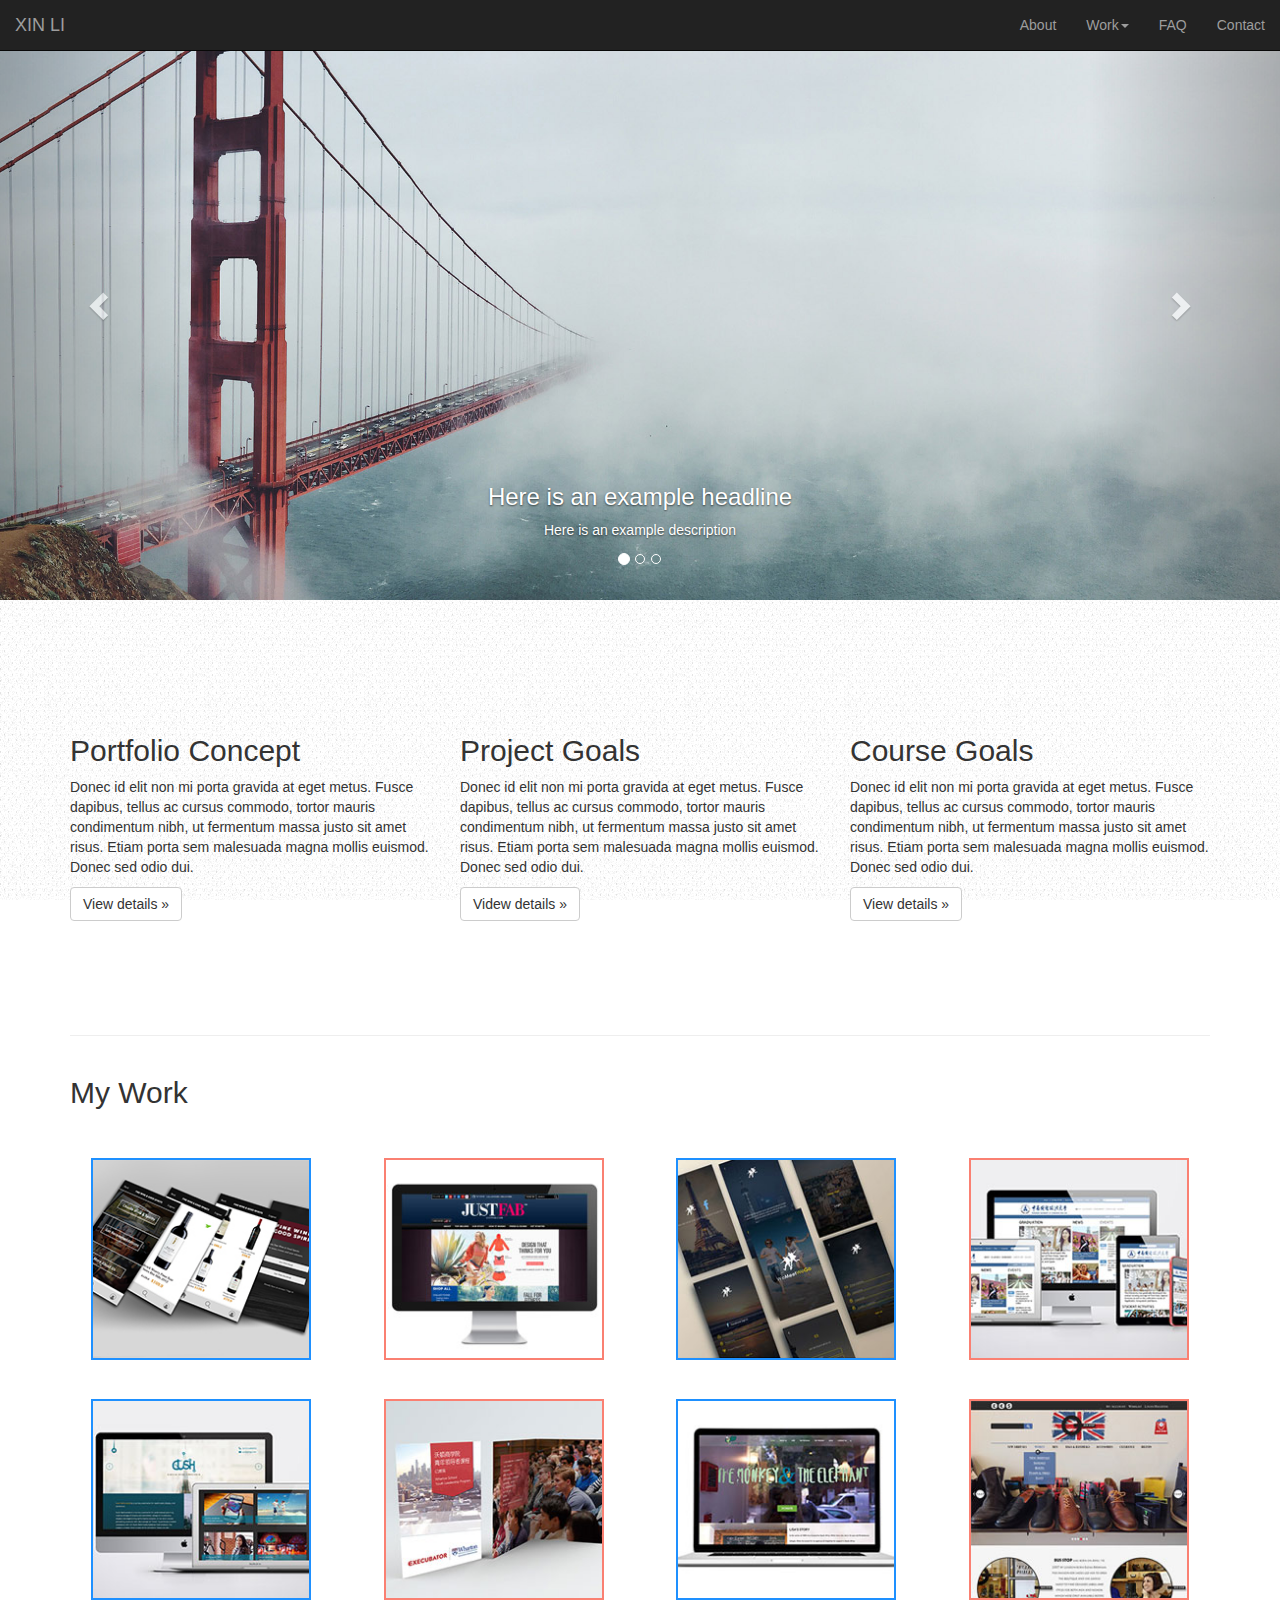
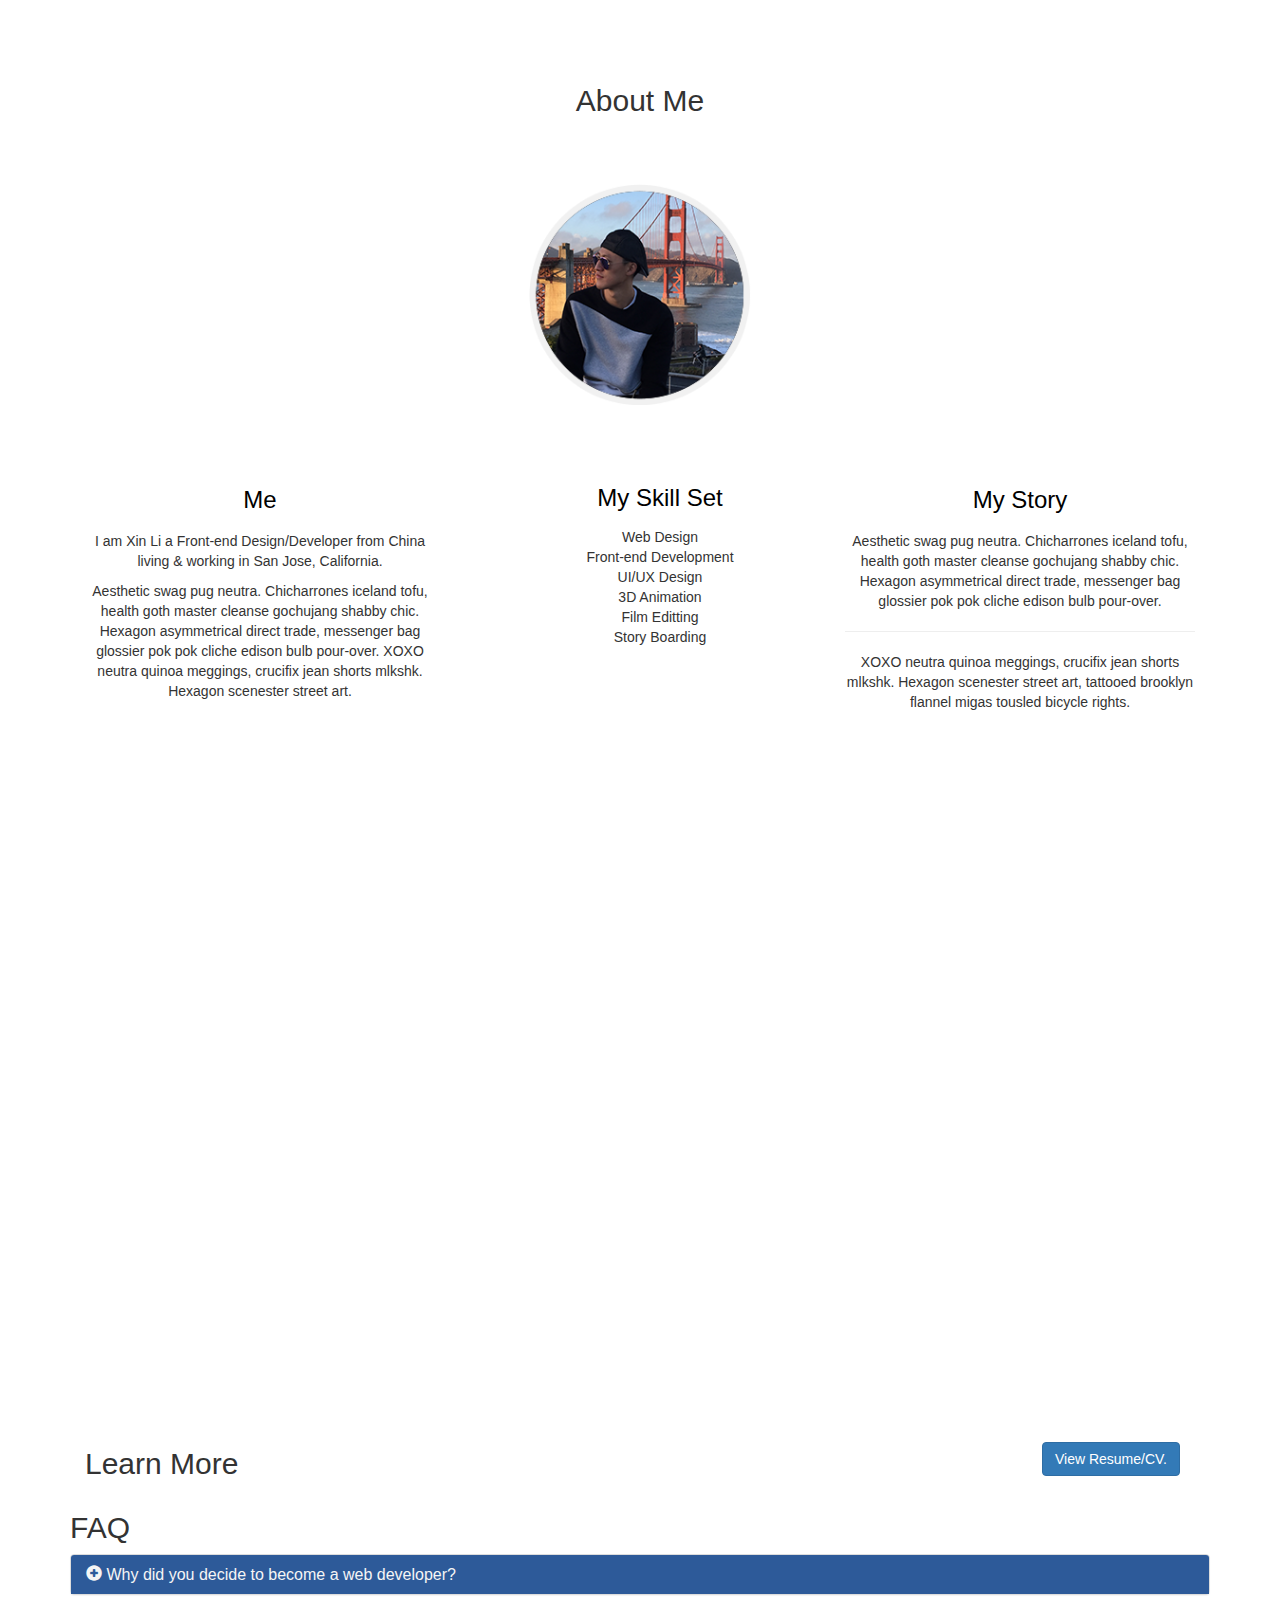
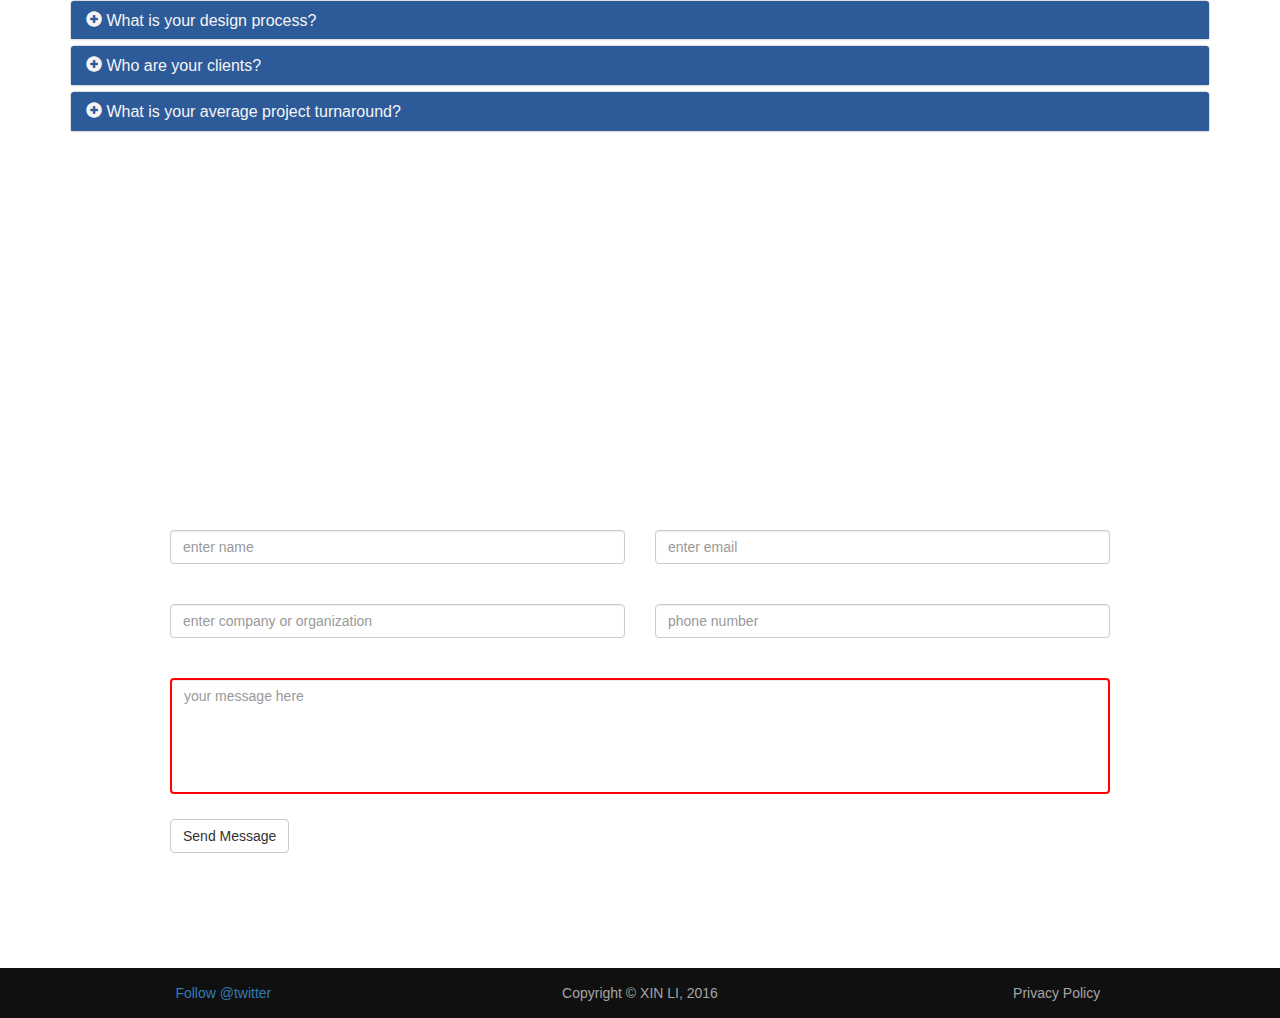
<file: index.html>
<!DOCTYPE html>
<html lang="en">
  <head>
    <meta charset="utf-8">
    <meta http-equiv="X-UA-Compatible" content="IE=edge">
    <meta name="viewport" content="width=device-width, initial-scale=1, maximum-scale=1, user-scalable=no">
    <!-- The above 3 meta tags *must* come first in the head; any other head content must come *after* these tags -->

    <title>XIN LI</title>

    <!-- Bootstrap core CSS -->
    <link rel="stylesheet" href="https://maxcdn.bootstrapcdn.com/bootstrap/3.3.5/css/bootstrap.min.css">
    <!-- Custom styles for this template go here -->
    <link rel="stylesheet" href="css/styles.css">

    <!-- HTML5 shim and Respond.js for IE8 support of HTML5 elements and media queries -->
    <!--[if lt IE 9]>
      <script src="https://oss.maxcdn.com/html5shiv/3.7.2/html5shiv.min.js"></script>
      <script src="https://oss.maxcdn.com/respond/1.4.2/respond.min.js"></script>
    <![endif]-->

  </head>

  <body data-stellar-background-ratio="1" data-spy="scroll" data-target=".navbar">
    <nav class="navbar navbar-inverse navbar-fixed-top" role="navigation">
      <div class="container-fluid">
        <div class="navbar-header">
          <button type="button" class="navbar-toggle" data-toggle="collapse" data-target=".navbar-collapse">
            <span class="sr-only">Toggle navigation</span>
            <span class="icon-bar"></span>
            <span class="icon-bar"></span>
            <span class="icon-bar"></span>
          </button>
          <div class="projectName navbar-brand">
            <a href="#">XIN LI</a>
          </div> <!--end projectName -->
        </div> <!--end navbar-header -->
        <div class="navbar-collapse collapse">
          <ul class="nav navbar-nav navbar-right">
              <li><a href="#about">About</a></li>
              <li class="dropdown">
                <a href="#" class="dropdown-toggle" data-toggle="dropdown" role="button" aria-haspopup="true" aria-expanded="false">Work<span class="caret"></span></a>
                <ul class="dropdown-menu" aria-labelledby="dLabel">
                  <li><a href="#">Work1</a></li>
                  <li><a href="#">Work2</a></li>
                </ul>
              </li>
              <li><a href="#faq">FAQ</a></li>
              <li><a href="#contact">Contact</a></li>
          </ul>
        </div> <!-- nav -->
      </div> <!-- end nav container-->
    </nav> <!-- end navbar-->

    <div class="container-fluid">
      <div id="carousel-example-generic" class="carousel slide" data-ride="carousel">
          <!-- Indicators -->
          <ol class="carousel-indicators">
            <li data-target="#carousel-example-generic" data-slide-to="0" class="active"></li>
            <li data-target="#carousel-example-generic" data-slide-to="1"></li>
            <li data-target="#carousel-example-generic" data-slide-to="2"></li>
          </ol>

          <!-- Wrapper for slides -->
          <div class="carousel-inner" role="listbox">
            <div class="item active">
              <img src="img/hero_4.jpg" alt="...">
              <div class="carousel-caption">
                  <h3>Here is an example headline</h3>
                  <p>Here is an example description</p>
              </div>
            </div>
            <div class="item">
              <img src="img/hero_5.jpg" alt="...">
              <div class="carousel-caption">
                <h3>Here is an example headline</h3>
                <p>Here is an example description</p>
              </div>
            </div>
            <div class="item">
              <img src="img/hero_6.jpg" alt="...">
              <div class="carousel-caption">
                <h3>Here is an example headline</h3>
                <p>Here is an example description</p>
              </div>
            </div>
          </div>

          <!-- Controls -->
          <a class="left carousel-control" href="#carousel-example-generic" role="button" data-slide="prev">
            <span class="glyphicon glyphicon-chevron-left" aria-hidden="true"></span>
            <span class="sr-only">Previous</span>
          </a>
          <a class="right carousel-control" href="#carousel-example-generic" role="button" data-slide="next">
            <span class="glyphicon glyphicon-chevron-right" aria-hidden="true"></span>
            <span class="sr-only">Next</span>
          </a>
        </div>
    </div><!--container-fluid END-->

    <div class="container">

      <!-- Example row of columns -->
      <div class="row ProConcept">
        <div class="col-md-4">
          <h2>Portfolio Concept</h2>
          <p>Donec id elit non mi porta gravida at eget metus. Fusce dapibus, tellus ac cursus commodo, tortor mauris condimentum nibh, ut fermentum massa justo sit amet risus. Etiam porta sem malesuada magna mollis euismod. Donec sed odio dui. </p>
          <button type="button" class="btn btn-default" data-toggle="tooltip" data-placement="top" title="Tooltip on top">View details &raquo;</button>
        </div><!-- /col -->
        <div class="col-md-4">
          <h2>Project Goals</h2>
          <p>Donec id elit non mi porta gravida at eget metus. Fusce dapibus, tellus ac cursus commodo, tortor mauris condimentum nibh, ut fermentum massa justo sit amet risus. Etiam porta sem malesuada magna mollis euismod. Donec sed odio dui.</p>
          <button type="button" class="btn btn-default" data-toggle="tooltip" data-placement="bottom" title="Tooltip on bottom">Videw details &raquo;</button>
       </div><!-- /col -->
        <div class="col-md-4">
          <h2>Course Goals</h2>
          <p>Donec id elit non mi porta gravida at eget metus. Fusce dapibus, tellus ac cursus commodo, tortor mauris condimentum nibh, ut fermentum massa justo sit amet risus. Etiam porta sem malesuada magna mollis euismod. Donec sed odio dui.</p>
          <button type="button" class="btn btn-default" data-toggle="tooltip" data-placement="right" title="Tooltip on right">View details &raquo;</button>
        </div><!-- /col -->
      </div><!-- /row -->

      <hr>

    </div> <!-- /container -->

    <div class="container">
      <div class="head"><h2>My Work</h2></div>
      <div class="row" id="work">
      </div><!-- / row -->
    </div><!-- / container -->

    <div class="container" id="about">
        <div class="head"><h2>About Me</h2></div>
        <div class="col-md-12 col-xs-12 portrait">
          <img src="img/portrait.png" width="20%" height="20%" alt="portrait">
        </div>
    </div>

    <div class="container" id="about">
        <div class="col-md-4 col-xs-6">
          <h3>Me</h3>
          <p>I am Xin Li a Front-end Design/Developer from China living & working in San Jose, California. </p>
          <p>Aesthetic swag pug neutra. Chicharrones iceland tofu, health goth master cleanse gochujang shabby chic. Hexagon asymmetrical direct trade, messenger bag glossier pok pok cliche edison bulb pour-over. XOXO neutra quinoa meggings, crucifix jean shorts mlkshk. Hexagon scenester street art.</p>
        </div>
        <div class="col-md-4 col-xs-6">
          <ul id="skill-list">
            <h3>My Skill Set</h3>
              <li>Web Design</li>
              <li>Front-end Development</li>
              <li>UI/UX Design</li>
              <li>3D Animation</li>
              <li>Film Editting</li>
              <li>Story Boarding</li>
          </ul>
        </div>
        <div class="col-md-4 col-xs-6">
          <h3>My Story</h3>
          <p>Aesthetic swag pug neutra. Chicharrones iceland tofu, health goth master cleanse gochujang shabby chic. Hexagon asymmetrical direct trade, messenger bag glossier pok pok cliche edison bulb pour-over. <hr>XOXO neutra quinoa meggings, crucifix jean shorts mlkshk. Hexagon scenester street art, tattooed brooklyn flannel migas tousled bicycle rights.</p>
        </div>
    </div> <!--end container-->

    <div class="container">
      <div class="embed-responsive embed-responsive-16by9"><!-- 16:9 aspect ratio -->
        <iframe width="1280" height="720" src="https://www.youtube.com/embed/u0tSVMtOiHc?rel=0" frameborder="0" allowfullscreen></iframe>
      </div>
    </div> <!--end container-->

    <div class="container">
      <div class="col-md-6">
        <h2 class="learn-more">Learn More</h2>
      </div>
      <div class="col-md-6">
        <div class="modal-button">
            <!-- Small modal button -->
            <button class="btn btn-primary pull-right" data-toggle="modal" data-target=".bs-example-modal-sm">View Resume/CV.</button>
        </div>
            <!-- Small modal -->
          <div class="modal fade bs-example-modal-sm" tabindex="-1" role="dialog" aria-labelledby="mySmallModalLabel" aria-hidden="true" style="display: none;">
            <div class="modal-dialog modal-lg">
              <div class="modal-content">
                <div class="modal-header">
                  <button type="button" class="close" data-dismiss="modal" data-backdrop="static"  data-keyboard="false"></button>
                  <h4 class="modal-title">My Resume</h4>
                </div>

                <div class="modal-body">

                  <embed id="modalembed" src="docs/resume_xinli.pdf">
                </div>
              </div>
            </div>
          </div>
      </div>
    </div> <!--end container-->


    <div class="container" id="faq">
      <div class="head"><h2>FAQ</h2></div>  
      <div class="panel-group" id="accordion">
        <div class="panel panel-default">
          <div class="panel-heading">
            <h4 class="panel-title">
              <a data-toggle="collapse" data-parent="#missingcode" href="#collapseOne"><span class="glyphicon glyphicon-plus-sign"></span>
                 Why did you decide to become a web developer?
              </a>
            </h4>
          </div>
          <div id="collapseOne" class="panel-collapse collapse">
            <div class="panel-body">
              Anim pariatur cliche reprehenderit, enim eiusmod high life accusamus terry richardson ad squid. 3 wolf moon officia aute, non cupidatat skateboard dolor brunch. Food truck quinoa nesciunt laborum eiusmod. Brunch 3 wolf moon tempor, sunt aliqua put a bird on it squid single-origin coffee nulla assumenda shoreditch et. Nihil anim keffiyeh helvetica, craft beer labore wes anderson cred nesciunt sapiente ea proident. Ad vegan excepteur butcher vice lomo. Leggings occaecat craft beer farm-to-table, raw denim aesthetic synth nesciunt you probably haven't heard of them accusamus labore sustainable VHS.
            </div>
          </div>
        </div>
        <div class="panel panel-default">
          <div class="panel-heading">
            <h4 class="panel-title">
              <a data-toggle="collapse" data-parent="#missingcode" href="#collapseTwo"><span class="glyphicon glyphicon-plus-sign"></span>
                What is your design process?
              </a>
            </h4>
          </div>
          <div id="collapseTwo" class="panel-collapse collapse">
            <div class="panel-body">
              Anim pariatur cliche reprehenderit, enim eiusmod high life accusamus terry richardson ad squid. 3 wolf moon officia aute, non cupidatat skateboard dolor brunch. Food truck quinoa nesciunt laborum eiusmod. Brunch 3 wolf moon tempor, sunt aliqua put a bird on it squid single-origin coffee nulla assumenda shoreditch et. Nihil anim keffiyeh helvetica, craft beer labore wes anderson cred nesciunt sapiente ea proident. Ad vegan excepteur butcher vice lomo. Leggings occaecat craft beer farm-to-table, raw denim aesthetic synth nesciunt you probably haven't heard of them accusamus labore sustainable VHS.
            </div>
          </div>
        </div>
        <div class="panel panel-default">
          <div class="panel-heading">
            <h4 class="panel-title">
              <a data-toggle="collapse" data-parent="#missingcode" href="#collapseThree"><span class="glyphicon glyphicon-plus-sign"></span>
                 Who are your clients?
              </a>
            </h4>
          </div>
          <div id="collapseThree" class="panel-collapse collapse">
            <div class="panel-body">
              Anim pariatur cliche reprehenderit, enim eiusmod high life accusamus terry richardson ad squid. 3 wolf moon officia aute, non cupidatat skateboard dolor brunch. Food truck quinoa nesciunt laborum eiusmod. Brunch 3 wolf moon tempor, sunt aliqua put a bird on it squid single-origin coffee nulla assumenda shoreditch et. Nihil anim keffiyeh helvetica, craft beer labore wes anderson cred nesciunt sapiente ea proident. Ad vegan excepteur butcher vice lomo. Leggings occaecat craft beer farm-to-table, raw denim aesthetic synth nesciunt you probably haven't heard of them accusamus labore sustainable VHS.
            </div>
          </div>
        </div>
        <div class="panel panel-default">
          <div class="panel-heading">
            <h4 class="panel-title">
              <a data-toggle="collapse" data-parent="#missingcode" href="#collapseFour"><span class="glyphicon glyphicon-plus-sign"></span>
                What is your average project turnaround?
              </a>
            </h4>
          </div>
          <div id="collapseFour" class="panel-collapse collapse">
            <div class="panel-body">
              Anim pariatur cliche reprehenderit, enim eiusmod high life accusamus terry richardson ad squid. 3 wolf moon officia aute, non cupidatat skateboard dolor brunch. Food truck quinoa nesciunt laborum eiusmod. Brunch 3 wolf moon tempor, sunt aliqua put a bird on it squid single-origin coffee nulla assumenda shoreditch et. Nihil anim keffiyeh helvetica, craft beer labore wes anderson cred nesciunt sapiente ea proident. Ad vegan excepteur butcher vice lomo. Leggings occaecat craft beer farm-to-table, raw denim aesthetic synth nesciunt you probably haven't heard of them accusamus labore sustainable VHS.
            </div>
          </div>
        </div>
      </div>
    </div><!-- /container END-->

    <div class="container" id="contact">
        <div class="head"><h2>Contact Me</h2></div> 
        <p class="title">UX Designer/Front-end Developer</p>
        <p class="email"><span class="glyphicon glyphicon-envelope"></span>&nbsp;&nbsp;&nbsp;jameslixin11@gmail.com</p>
        <p class="phone"><span class="glyphicon glyphicon-phone-alt"></span>&nbsp;&nbsp;&nbsp;255-239-1234</p>
        <p class="address"><span class="glyphicon glyphicon-home"></span>&nbsp;&nbsp;&nbsp;1564 CAPRI DR, CAMPBELL, CALIFONIA, USA</p>
        <form>
          <div class="form-group col-md-6">
            <label for="name">Name</label>
            <input class="form-control name" type="text" required="required" placeholder="enter name">
          </div>
          <div class="form-group col-md-6">
            <label for="email">Email</label>
            <input class="form-control email" type="email" required="required" placeholder="enter email">
          </div>
          <div class="form-group col-md-6">
            <label for="company">Company Name or Organization</label>
            <input class="form-control company" type="text" placeholder="enter company or organization">
          </div>
          <div class="form-group col-md-6">
            <label for="phone">Phone Number</label>
            <input class="form-control phone" type="text" placeholder="phone number">
          </div>
          <div class="form-group col-md-12">
            <label for="message">Message</label>
            <textarea class="form-control message-box" style="resize:none" cols="40" rows="5" placeholder="your message here"></textarea>
            <p id="visible-comment"></p>
            <p id="char-count"></p>
          </div>
          <div class="form-group col-md-12">
            <button id="button" type="submit" class="btn btn-default">Send Message</button>
          </div>
        </form>
    </div><!--end container-->

    <footer class="footer container-fluid">
        <div class="copyright col-md-4">
          <a href="https://twitter.com/twitter" class="twitter-follow-button" data-show-count="false">Follow @twitter</a>
        </div>
        <div class="copyright col-md-4">
          <span class="copyright">Copyright &copy; XIN LI, 2016</span>
        </div>
        <div class="policy col-md-4">
            <li><a href="#">Privacy Policy</a></li>
        </div>
    </footer> <!--Footer End-->

    <!-- ============================= -->
    <!-- All your JavaScript comes now -->
    <!-- ============================= -->
    <script src="https://ajax.googleapis.com/ajax/libs/jquery/1.11.3/jquery.min.js"></script>
    <!-- Bootstrap core JS -->
    <script src="https://maxcdn.bootstrapcdn.com/bootstrap/3.3.5/js/bootstrap.min.js"></script>
    <!-- Can place script tags with JavaScript files here -->
    <script src="js/jquery.stellar.min.js"></script>
    <script src="js/scripts.js"></script>
    <script src="js/work.js"></script>
</html>
</file>
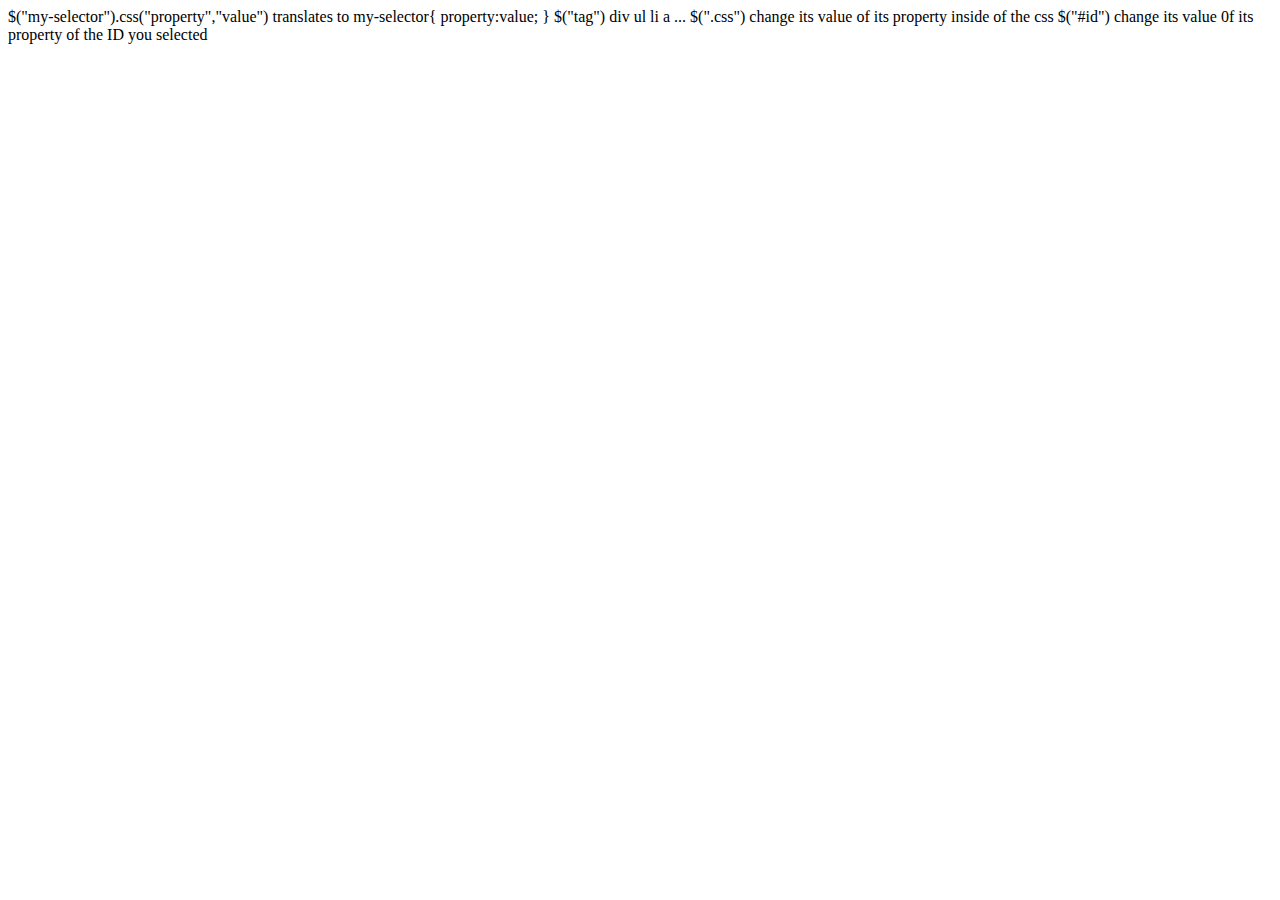
<file: practice_2.html>
<!doctype html>
<html lang="en">
<head>
<meta charset="UTF-8">
</head>
<script>
var myName = "James li xin is a talented person";
alert(myName.toUpperCase());
</script>
</html>



$("my-selector").css("property","value")

translates to

my-selector{
	property:value;
}

$("tag")  div ul li a ...

$(".css") change its value of its property inside of the css

$("#id") change its value 0f its property of the ID you selected
</file>
<file: css/styles.css>
body {
  position: relative;
  background-image: url("../img/006-subtle-light-patterns.jpg");
  background-repeat: repeat;
  background-attachment:fixed;
}
/**** Navigation Bar Style ****/
.projectName a {
  text-transform: uppercase;
  color: #9d9d9d;
}
.projectName a:hover{
  color:#f5f5f5; /*whitesmoke*/
  text-decoration: none;
}
/**** Navigation Bar Style END ****/
/**** About ****/
#about{
  margin-top: 5%;
  margin-bottom: 5%;
  text-align: center;
}
#about h3{
  text-align: center;
  color: black;
  margin-top: 5%;
  margin-bottom: 5%;
}
.portrait{
  margin-top: 5%;
  text-align: center;
}
#skill-list{
  list-style: none;
}
.tag{
  float: left;
  margin: 0 5px;
}
#work h4{
  font-size: 11px;
}
/**** About END ****/
/**** project concept ****/
.ProConcept{
  margin-top: 10%;
  margin-bottom: 10%;
}
/**** project concept end ****/
/**** Resume ****/
.learn-more{
  text-align: center;
  float: left;
}
.modal-button {
  float: right;
  padding: 15px;
}
#modalembed {
  height: 550px;
  width: 100%;
  padding: 10px;
}
/**** Resume END****/
/**** FAQ ****/
.panel-default>.panel-heading{
  background-color: #2d5a99;
}
.panel-title{
  color: #f5f5f5; /*whitesmoke*/
}
.panel-group{
  padding-bottom: 50px;
}
.panel-group a:link{
  text-decoration: none;
}
/**** FAQ END ****/
/****Carousel Slide****/
.carousel {
  margin-left: -15px;
  margin-right: -15px;
}
/****Carousel Slide END****/
/**** Contact ****/
#contact{
    background-image: url("../img/landscape_2.jpg");
    background-attachment: fixed; /*Give the background a fixed position does it not scroll when you scroll*/
    background-size: cover; /*Have the background cover the entire div section*/
    color: white; /*Change the color of the text on top so it is readable, and adjust the padding as needed.*/
    padding:100px;
}
.form-control{
  width: 100%;
}
form{
  padding-top:20px;
  padding-bottom: 20px;
}
/**** Contact END ****/
/**** Footer ****/
footer{
  padding: 15px;
  background-color: #101010;
}
.copyright{
  text-align: center;
  color: #a5a5a5;
}
.policy{
  text-align: center;
}
.policy li{
  list-style: none;
}
.policy li a{
  color: #a5a5a5;
}
.policy li a:hover{
  color: #f5f5f5; /*whitesmoke*/
  text-decoration:none;
}
/**** Footer END ****/
/**** WORK ****/
.work-img {
  display: block; /* needed to center the element with margin */
  margin: auto; /* center the image inside the column if it's smaller */
  max-width: 220px; /* needs to be set to the width of your image files if they are relatively small */
  position: relative; /* is needed for .info position: absolute to work */
  margin-top: 15%;
}
.work-img>img:hover{
  filter: brightness(0.7);
}
.info {
  position: absolute; /* let's us move the text around and not worry about the image */
  top: 15%; /* position the text 15% away from the top */
  left: 22%;
  color:#FFF;
  font-family:Futura;
  text-transform:uppercase;
  font-weight:700;
  letter-spacing:0.5em;
  line-height:1.6;
  display: none;
}
.proj-title {
  font-weight:300;
  color: #FFF;
}
/**** WORK END ****/
</file>
